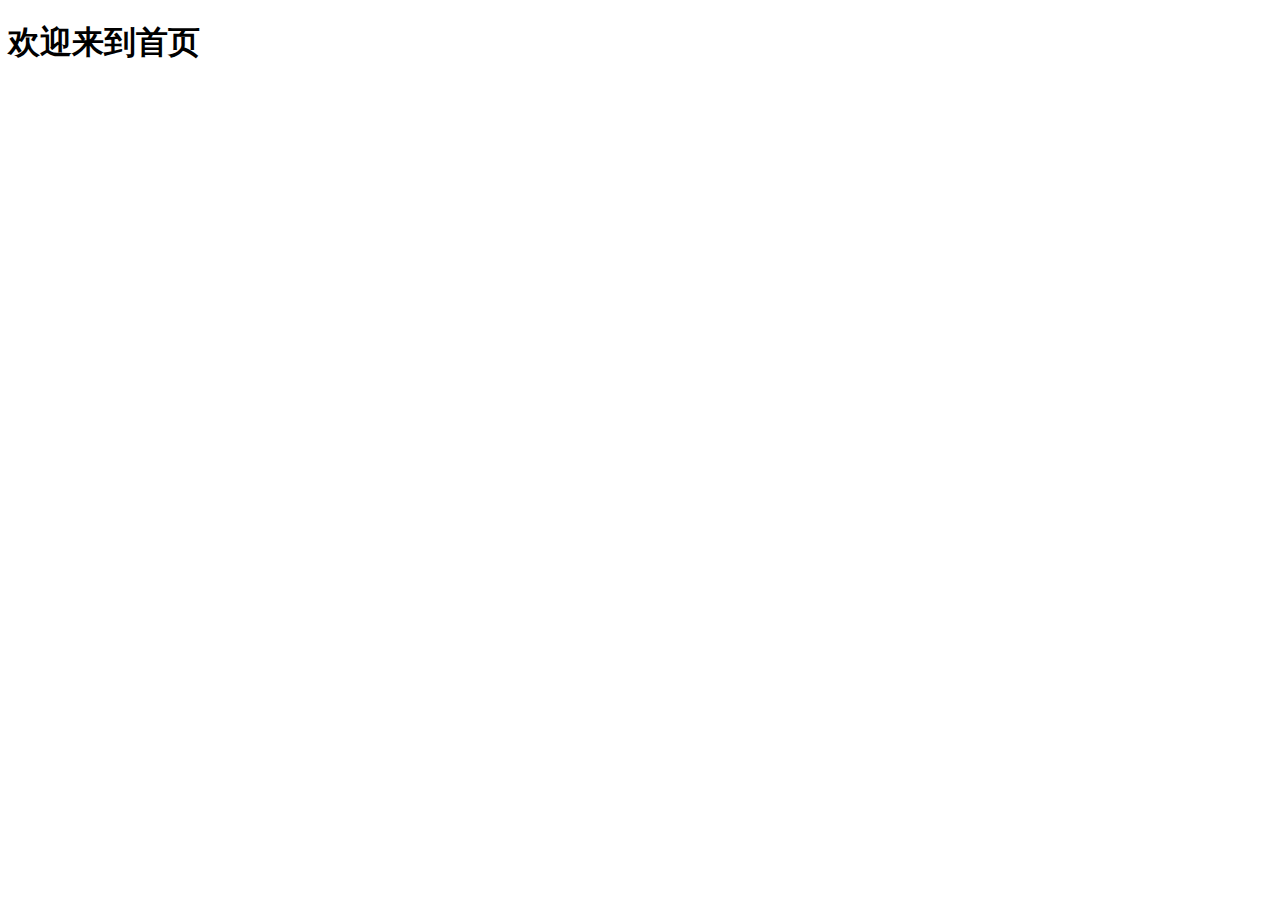
<file: public/back/index.html>
<!DOCTYPE html>
<html lang="en">

<head>
    <meta charset="UTF-8">
    <meta name="viewport" content="width=device-width, initial-scale=1.0">
    <meta http-equiv="X-UA-Compatible" content="ie=edge">
    <title>Document</title>
</head>

<body>
    <h1>欢迎来到首页</h1>
</body>

</html>
</file>
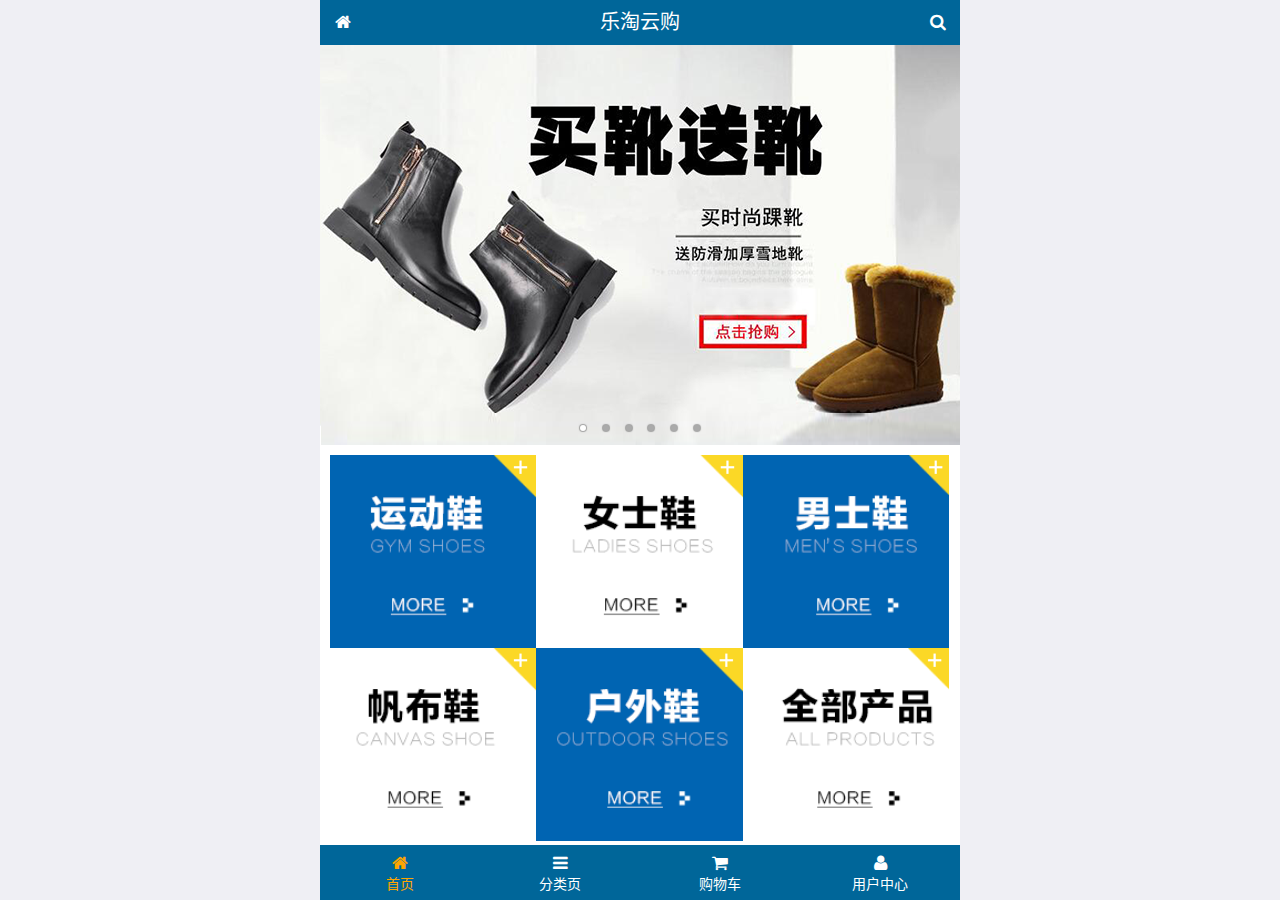
<file: public/mobile/index.html>
<!DOCTYPE html>
<html lang="zh-CN">
<head>
  <meta charset="UTF-8">
  <title>乐淘商城</title>
  <meta name="viewport" content="width=device-width, user-scalable=no, initial-scale=1.0, maximum-scale=1.0, minimum-scale=1.0">
  <!-- 引入字体图标库的css -->
  <link rel="stylesheet" href="./lib/fa/css/font-awesome.min.css">
  <link rel="stylesheet" href="./lib/mui/css/mui.css">
  <link rel="stylesheet" href="./css/common.css">
  <link rel="stylesheet" href="./css/index.css">
  <link rel="icon" href="favicon.ico">
</head>
<body>
<!--<span class="fa fa-pause"></span>-->
<!--<span class="mui-icon mui-icon-camera"></span>-->

<!-- 全屏容器 -->
<div class="lt_container">

  <!-- 乐淘头部 -->
  <div class="lt_header">
    <a href="index.html" class="icon_left"><i class="fa fa-home"></i></a>
    <h3>乐淘云购</h3>
    <a href="search.html" class="icon_right"><i class="fa fa-search"></i></a>
  </div>

  <!-- 乐淘主体 -->
  <div class="lt_main">
    <div class="mui-scroll-wrapper">
      <div class="mui-scroll">
        <!--这里放置真实显示的DOM内容-->

        <!-- 轮播图 -->
        <div class="mui-slider">

          <!-- 图片区域 -->
          <div class="mui-slider-group mui-slider-loop">
            <!-- 添加假图 -->
            <div class="mui-slider-item mui-slider-item-duplicate">
              <a href="#"><img src="./images/banner6.png" /></a>
            </div>

            <div class="mui-slider-item"><a href="#"><img src="./images/banner1.png" /></a></div>
            <div class="mui-slider-item"><a href="#"><img src="./images/banner2.png" /></a></div>
            <div class="mui-slider-item"><a href="#"><img src="./images/banner3.png" /></a></div>
            <div class="mui-slider-item"><a href="#"><img src="./images/banner4.png" /></a></div>
            <div class="mui-slider-item"><a href="#"><img src="./images/banner5.png" /></a></div>
            <div class="mui-slider-item"><a href="#"><img src="./images/banner6.png" /></a></div>

            <!-- 添加假图 -->
            <div class="mui-slider-item mui-slider-item-duplicate">
              <a href="#"><img src="./images/banner1.png" /></a>
            </div>
          </div>

          <!-- 小圆点结构 -->
          <div class="mui-slider-indicator">
            <div class="mui-indicator mui-active"></div>
            <div class="mui-indicator"></div>
            <div class="mui-indicator"></div>
            <div class="mui-indicator"></div>
            <div class="mui-indicator"></div>
            <div class="mui-indicator"></div>
          </div>

        </div>

        <!-- 导航区域 -->
        <div class="lt_nav">
          <ul class="mui-clearfix">
            <li><a href="#"><img src="./images/nav1.png" alt=""></a></li>
            <li><a href="#"><img src="./images/nav2.png" alt=""></a></li>
            <li><a href="#"><img src="./images/nav3.png" alt=""></a></li>
            <li><a href="#"><img src="./images/nav4.png" alt=""></a></li>
            <li><a href="#"><img src="./images/nav5.png" alt=""></a></li>
            <li><a href="#"><img src="./images/nav6.png" alt=""></a></li>
          </ul>
        </div>

        <!-- 产品区域 -->
        <div class="lt_product">
          <ul>
            <li class="lt_product_item">
              <a href="#">
                <img src="./images/product.jpg" alt="">
                <p class="info mui-ellipsis-2">adidas阿迪达斯 男式 场下休闲篮球鞋S83700场下休闲篮球鞋S83700 </p>
                <p>
                  <span class="price">¥560</span>
                  <span class="oldPrice">¥580</span>
                </p>
                <button class="mui-btn mui-btn-primary">立即购买</button>
              </a>
            </li>
            <li class="lt_product_item">
              <a href="#">
                <img src="./images/product.jpg" alt="">
                <p class="info mui-ellipsis-2">adidas阿迪达斯 男式 场下休闲篮球鞋S83700场下休闲篮球鞋S83700 </p>
                <p>
                  <span class="price">¥560</span>
                  <span class="oldPrice">¥580</span>
                </p>
                <button class="mui-btn mui-btn-primary">立即购买</button>
              </a>
            </li>
            <li class="lt_product_item">
              <a href="#">
                <img src="./images/product.jpg" alt="">
                <p class="info mui-ellipsis-2">adidas阿迪达斯 男式 场下休闲篮球鞋S83700场下休闲篮球鞋S83700 </p>
                <p>
                  <span class="price">¥560</span>
                  <span class="oldPrice">¥580</span>
                </p>
                <button class="mui-btn mui-btn-primary">立即购买</button>
              </a>
            </li>
            <li class="lt_product_item">
              <a href="#">
                <img src="./images/product.jpg" alt="">
                <p class="info mui-ellipsis-2">adidas阿迪达斯 男式 场下休闲篮球鞋S83700场下休闲篮球鞋S83700 </p>
                <p>
                  <span class="price">¥560</span>
                  <span class="oldPrice">¥580</span>
                </p>
                <button class="mui-btn mui-btn-primary">立即购买</button>
              </a>
            </li>
            <li class="lt_product_item">
              <a href="#">
                <img src="./images/product.jpg" alt="">
                <p class="info mui-ellipsis-2">adidas阿迪达斯 男式 场下休闲篮球鞋S83700场下休闲篮球鞋S83700 </p>
                <p>
                  <span class="price">¥560</span>
                  <span class="oldPrice">¥580</span>
                </p>
                <button class="mui-btn mui-btn-primary">立即购买</button>
              </a>
            </li>
            <li class="lt_product_item">
              <a href="#">
                <img src="./images/product.jpg" alt="">
                <p class="info mui-ellipsis-2">adidas阿迪达斯 男式 场下休闲篮球鞋S83700场下休闲篮球鞋S83700 </p>
                <p>
                  <span class="price">¥560</span>
                  <span class="oldPrice">¥580</span>
                </p>
                <button class="mui-btn mui-btn-primary">立即购买</button>
              </a>
            </li>
            <li class="lt_product_item">
              <a href="#">
                <img src="./images/product.jpg" alt="">
                <p class="info mui-ellipsis-2">adidas阿迪达斯 男式 场下休闲篮球鞋S83700场下休闲篮球鞋S83700 </p>
                <p>
                  <span class="price">¥560</span>
                  <span class="oldPrice">¥580</span>
                </p>
                <button class="mui-btn mui-btn-primary">立即购买</button>
              </a>
            </li>
            <li class="lt_product_item">
              <a href="#">
                <img src="./images/product.jpg" alt="">
                <p class="info mui-ellipsis-2">adidas阿迪达斯 男式 场下休闲篮球鞋S83700场下休闲篮球鞋S83700 </p>
                <p>
                  <span class="price">¥560</span>
                  <span class="oldPrice">¥580</span>
                </p>
                <button class="mui-btn mui-btn-primary">立即购买</button>
              </a>
            </li>
          </ul>
        </div>

      </div>
    </div>
  </div>

  <!-- 乐淘底部 -->
  <div class="lt_footer">
    <ul>
      <li><a href="index.html" class="current"><i class="fa fa-home"></i><p>首页</p></a></li>
      <li><a href="category.html"><i class="fa fa-bars"></i><p>分类页</p></a></li>
      <li><a href="cart.html"><i class="fa fa-shopping-cart"></i><p>购物车</p></a></li>
      <li><a href="user.html"><i class="fa fa-user"></i><p>用户中心</p></a></li>
    </ul>
  </div>
</div>


<script src="./lib/zepto/zepto.min.js"></script>
<script src="./lib/mui/js/mui.js"></script>
<script src="./js/common.js"></script>
</body>
</html>
</file>
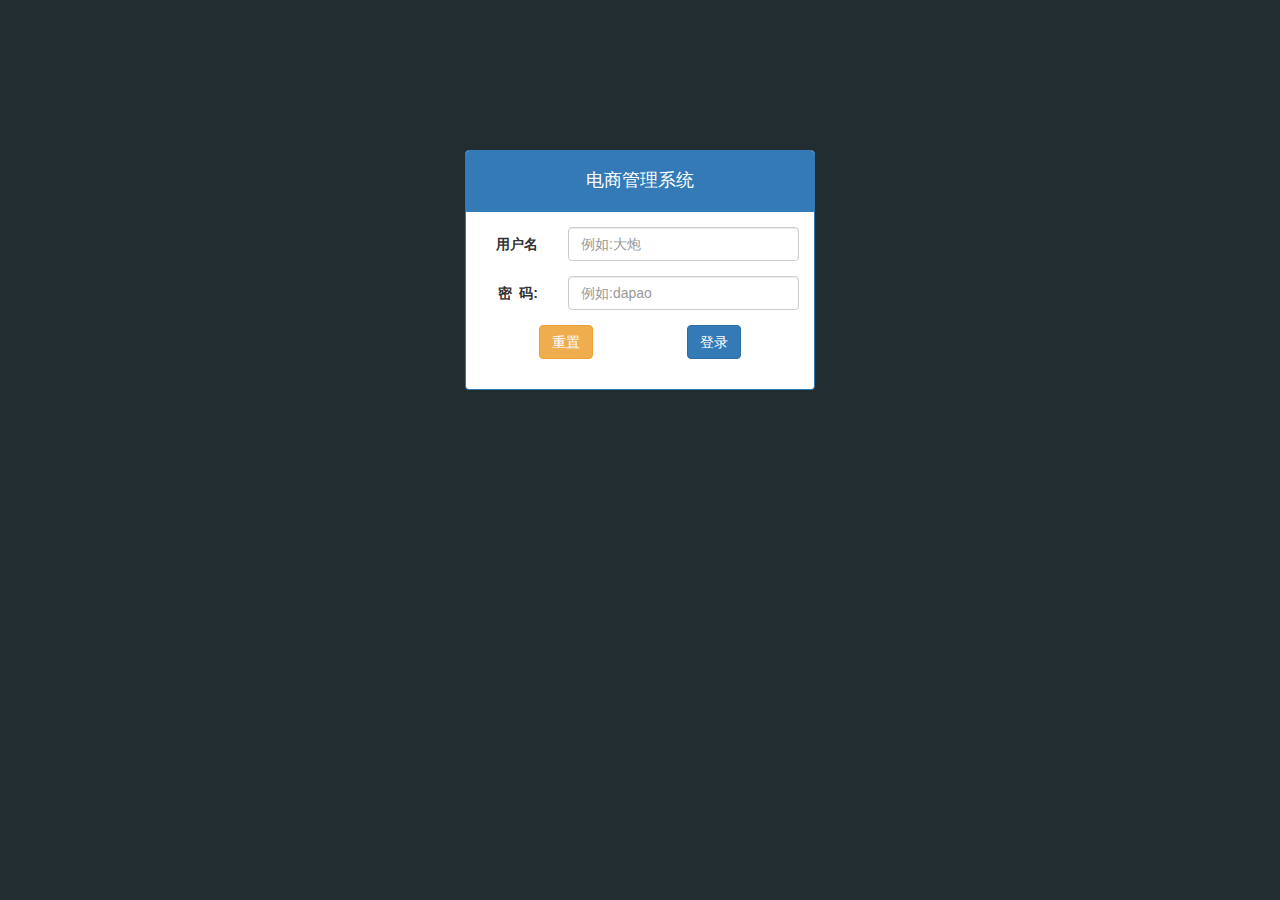
<file: public/back/login.html>
<!DOCTYPE html>
<html lang="en">

<head>
    <meta charset="UTF-8">
    <meta name="viewport" content="width=device-width, initial-scale=1.0">
    <meta http-equiv="X-UA-Compatible" content="ie=edge">
    <title>登录页</title>
    <link rel="stylesheet" href="./lib/bootstrap/css/bootstrap.min.css">
    <link rel="stylesheet" href="./lib/bootstrap-validator/css/bootstrapValidator.min.css">
    <link rel="stylesheet" href="./lib/nprogress/nprogress.css">
    <link rel="stylesheet" href="./css/common.css">
</head>

<body class="body-bg">
    <!-- 登录框-->
    <div class="container">
        <div class="col-lg-4 col-lg-offset-4">
            <div class="panel panel-primary mt-150">
                <!--面板-->
                <div class="panel-heading text-center">
                    <h4>电商管理系统</h4>

                </div>
                <div class="panel-body">
                    <form class="form-horizontal" id="form">
                        <div class="form-group">
                            <label for="username" class="col-sm-3 control-label">用户名</label>
                            <div class="col-sm-9">
                                <input type="text" class="form-control" id="username" name="username" placeholder="例如:大炮">
                            </div>
                        </div>
                        <div class="form-group">
                            <label for="password" class="col-sm-3 control-label">密&nbsp;&nbsp;码:</label>
                            <div class="col-sm-9">
                                <input type="password" class="form-control" id="password" placeholder="例如:dapao" name="password">
                            </div>
                        </div>
                        <div class="form-group">
                            <div class="col-sm-offset-2 col-sm-8">
                                <button type="reset" class="btn btn-warning pull-left btn-reset">重置</button>
                                <button type="submit" class="btn btn-primary pull-right">登录</button>
                            </div>
                        </div>
                    </form>
                </div>
            </div>
        </div>
    </div>
    <script src="./lib/jquery/jquery.min.js"></script>
    <script src="./lib/bootstrap/js/bootstrap.min.js"></script>
    <script src="./lib/bootstrap-validator/js/bootstrapValidator.min.js"></script>
    <script src="./lib/nprogress/nprogress.js"></script>
    <script src="./js/common.js"></script>
    <script src="./js/login.js"></script>
</body>

</html>
</file>
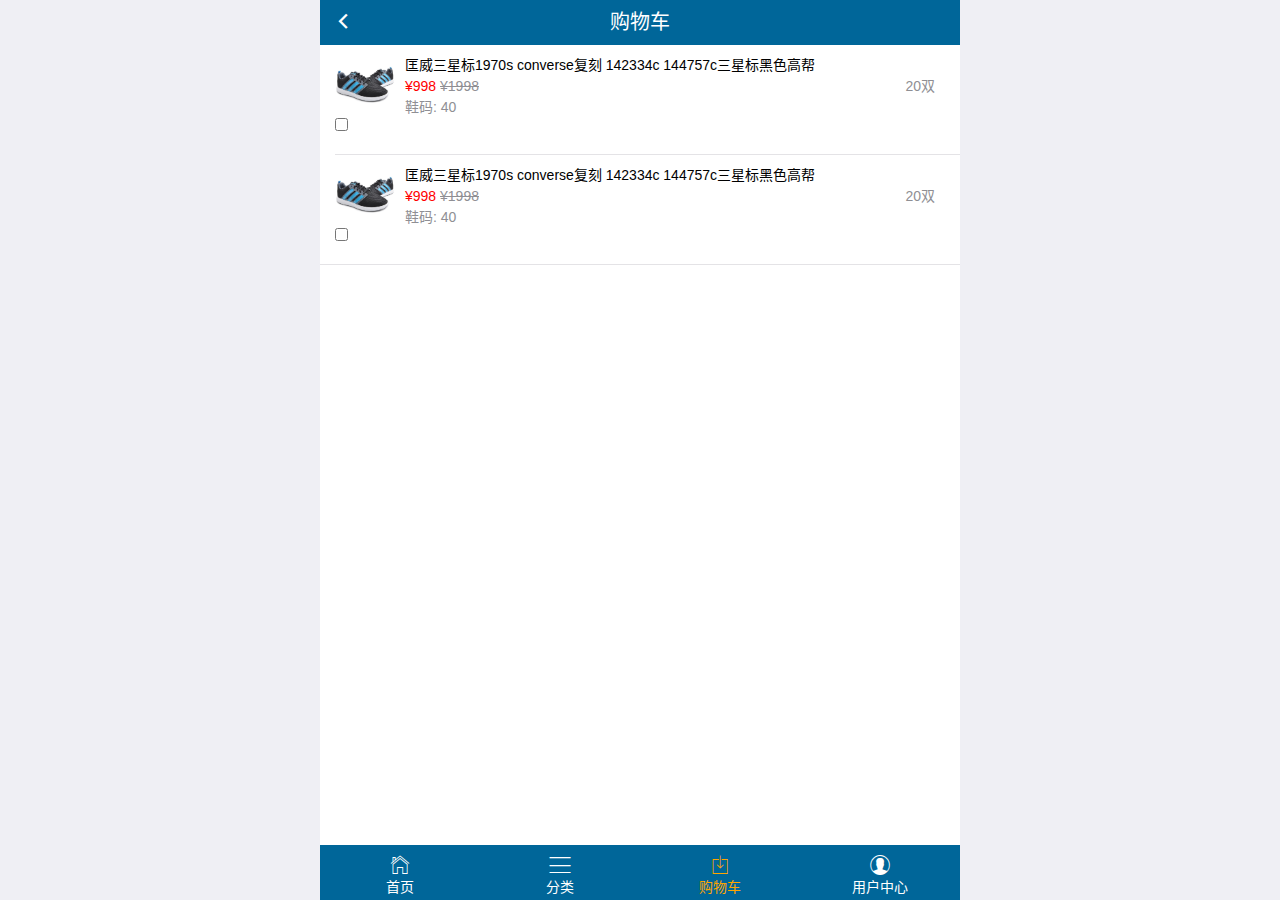
<file: public/front/cart.html>
<!DOCTYPE html>
<html lang="zh-CN">

<head>
    <meta charset="UTF-8">
    <title>乐淘商城</title>
    <meta name="viewport" content="width=device-width, user-scalable=no, initial-scale=1.0, maximum-scale=1.0, minimum-scale=1.0">
    <!-- 引入字体图标库的css -->
    <link rel="stylesheet" href="./lib/fa/css/font-awesome.min.css">
    <link rel="stylesheet" href="./lib/mui/css/mui.css">
    <link rel="stylesheet" href="./css/cart.css">
</head>

<body>


    <!-- 全屏容器 -->
    <div class="lt_container">

        <!-- 乐淘头部 -->
        <div class="lt_header">
            <a href="javascript:history.go(-1);" class="icon_left"><i class="mui-icon mui-icon-back"></i></a>
            <h3>购物车</h3>
        </div>

        <!-- 乐淘主体 -->
        <div class="lt_main">
            <div class="mui-scroll-wrapper">
                <div class="mui-scroll">

                    <ul class="mui-table-view">
                        <li class="mui-table-view-cell cart_item">
                            <div class="mui-slider-right mui-disabled">
                                <a class="mui-btn mui-btn-primary mui-icon mui-icon-compose btn_edit"></a>
                                <a class="mui-btn mui-btn-danger mui-icon mui-icon-trash btn_delete"></a>
                            </div>
                            <div class="mui-slider-handle">
                                <div class="mui-table-cell">

                                    <!-- 左侧图片 -->
                                    <div class="cart_img">
                                        <img src="./images/product.jpg" alt="">
                                        <input type="checkbox" class="ck">
                                    </div>

                                    <!-- 右侧商品详情 -->
                                    <div class="cart_info">
                                        <p class="pro_name mui-ellipsis-2">
                                            匡威三星标1970s converse复刻 142334c 144757c三星标黑色高帮
                                        </p>
                                        <p>
                                            <span class="price">¥998</span>
                                            <span class="oldPrice">¥1998</span>
                                            <span class="mui-pull-right">20双</span>
                                        </p>
                                        <p>
                                            鞋码: 40
                                        </p>
                                    </div>

                                </div>
                            </div>
                        </li>

                        <li class="mui-table-view-cell cart_item">
                            <div class="mui-slider-right mui-disabled">
                                <a class="mui-btn mui-btn-primary mui-icon mui-icon-compose btn_edit"></a>
                                <a class="mui-btn mui-btn-danger mui-icon mui-icon-trash btn_delete"></a>
                            </div>
                            <div class="mui-slider-handle">
                                <div class="mui-table-cell">

                                    <!-- 左侧图片 -->
                                    <div class="cart_img">
                                        <img src="./images/product.jpg" alt="">
                                        <input type="checkbox" class="ck">
                                    </div>

                                    <!-- 右侧商品详情 -->
                                    <div class="cart_info">
                                        <p class="pro_name mui-ellipsis-2">
                                            匡威三星标1970s converse复刻 142334c 144757c三星标黑色高帮
                                        </p>
                                        <p>
                                            <span class="price">¥998</span>
                                            <span class="oldPrice">¥1998</span>
                                            <span class="mui-pull-right">20双</span>
                                        </p>
                                        <p>
                                            鞋码: 40
                                        </p>
                                    </div>

                                </div>
                            </div>
                        </li>
                    </ul>

                </div>
            </div>
        </div>


        <!-- 乐淘底部 -->
        <div class="lt_footer">
            <ul>
                <li>
                    <a href="index.html">
                        <span class="mui-icon mui-icon-home"></span>
                        <span>首页</span>
                    </a>
                </li>
                <li>
                    <a href="category.html">
                        <span class="mui-icon mui-icon-bars"></span>
                        <span>分类</span>
                    </a>
                </li>
                <li>
                    <a href="cart.html" class="current">
                        <span class="mui-icon mui-icon-download"></span>
                        <span>购物车</span>
                    </a>
                </li>
                <li>
                    <a href="user.html">
                        <span class="mui-icon mui-icon-contact"></span>
                        <span>用户中心</span>
                    </a>
                </li>
            </ul>
        </div>
    </div>




    <script src="./lib/zepto/zepto.min.js"></script>
    <script src="./lib/mui/js/mui.js"></script>
    <script src="./lib/artTemplate/template-web.js"></script>
    <script src="./js/common.js"></script>
</body>

</html>
</file>
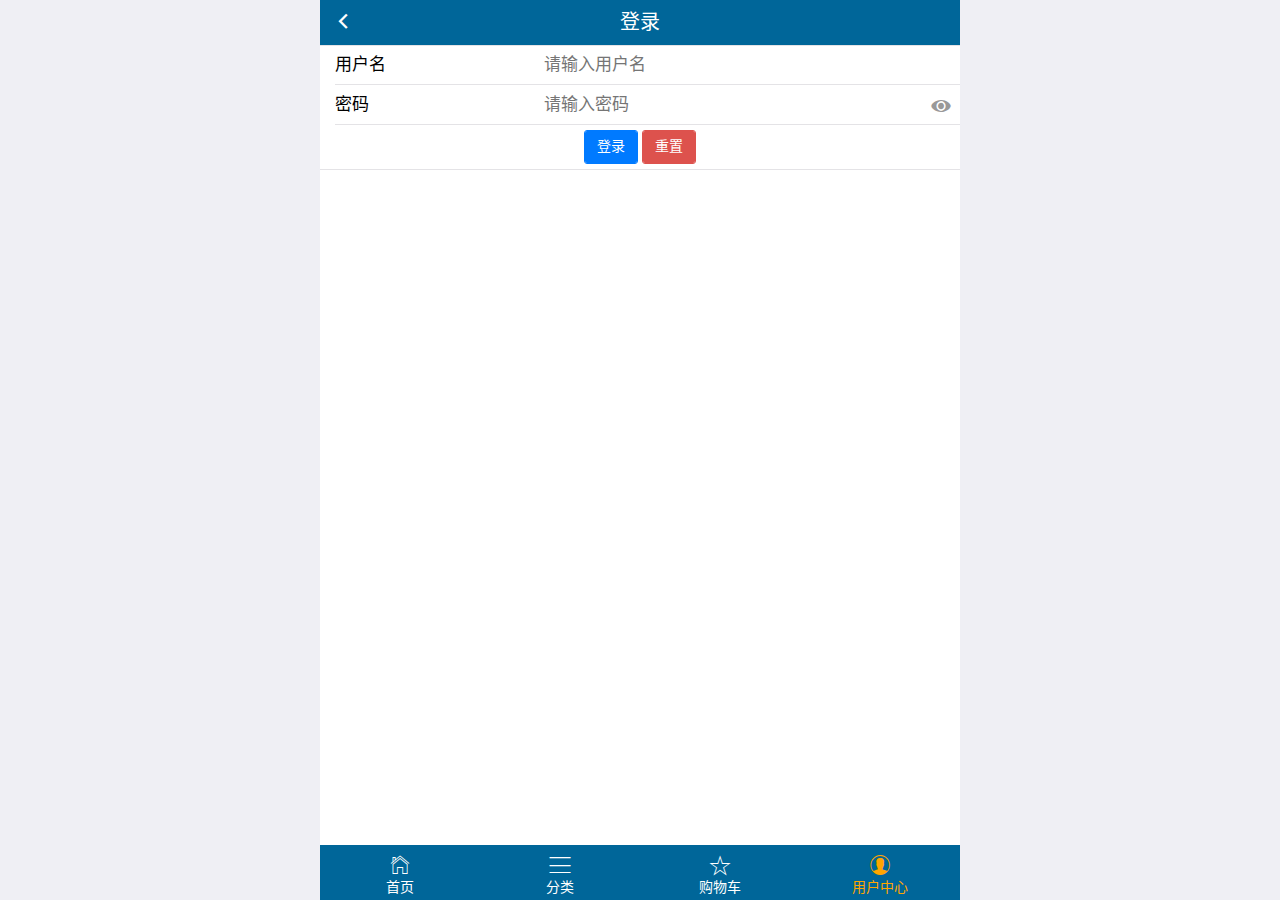
<file: public/front/login.html>
<!DOCTYPE html>
<html lang="zh-CN">

<head>
    <meta charset="UTF-8">
    <title>乐淘商城</title>
    <meta name="viewport" content="width=device-width, user-scalable=no, initial-scale=1.0, maximum-scale=1.0, minimum-scale=1.0">
    <!-- 引入字体图标库的css -->
    <link rel="stylesheet" href="./lib/fa/css/font-awesome.min.css">
    <link rel="stylesheet" href="./lib/mui/css/mui.css">
    <link rel="stylesheet" href="./css/login.css">
</head>

<body>

    <!-- 全屏容器 -->
    <div class="lt_container">

        <!-- 乐淘头部 -->
        <div class="lt_header">
            <a href="javascript:history.go(-1);" class="icon_left"><i class="mui-icon mui-icon-back"></i></a>
            <h3>登录</h3>
        </div>

        <!-- 乐淘主体 -->
        <div class="lt_main">
            <div class="mui-scroll-wrapper">
                <div class="mui-scroll">

                    <!--这里放置真实显示的DOM内容-->
                    <form class="mui-input-group">
                        <div class="mui-input-row">
                            <label>用户名</label>
                            <input type="text" id="username" class="mui-input-clear" placeholder="请输入用户名">
                        </div>
                        <div class="mui-input-row">
                            <label>密码</label>
                            <input type="password" id="password" class="mui-input-password" placeholder="请输入密码">
                        </div>
                        <div class="mui-button-row">
                            <button type="button" class="mui-btn mui-btn-primary" id="loginBtn">登录</button>
                            <button type="reset" class="mui-btn mui-btn-danger">重置</button>
                        </div>
                    </form>

                </div>
            </div>
        </div>

        <!-- 乐淘底部 -->
        <div class="lt_footer">
            <!-- 乐淘底部 -->
            <div class="lt_footer">
                <ul>
                    <li>
                        <a href="index.html">
                            <span class="mui-icon mui-icon-home"></span>
                            <span>首页</span>
                        </a>
                    </li>
                    <li>
                        <a href="category.html">
                            <span class="mui-icon mui-icon-bars"></span>
                            <span>分类</span>
                        </a>
                    </li>
                    <li>
                        <a href="cart.html">
                            <span class="mui-icon mui-icon-star"></span>
                            <span>购物车</span>
                        </a>
                    </li>
                    <li>
                        <a href="user.html" class="current">
                            <span class="mui-icon mui-icon-contact"></span>
                            <span>用户中心</span>
                        </a>
                    </li>
                </ul>
            </div>
        </div>
    </div>



    <script src="./lib/zepto/zepto.min.js"></script>
    <script src="./lib/mui/js/mui.js"></script>
    <script src="./lib/artTemplate/template-web.js"></script>
    <script src="./js/common.js"></script>
    <script src="./js/login.js"></script>

</body>

</html>
</file>
<file: public/mobile/css/common.css>
html, body {
  width: 100%;
  height: 100%;
}

ul {
  list-style: none;
  margin: 0;
  padding: 0;
}
img {
  display: block;
  width: 100%;
}

/* 全屏容器 */
.lt_container {
  width: 100%;
  height: 100%;
  background-color: #fff;
  min-width: 320px;
  max-width: 640px;
  margin: 0 auto;
  position: relative;
  padding-top: 45px;
  padding-bottom: 55px;
}

.lt_header {
  position: absolute;
  left: 0;
  top: 0;
  width: 100%;
  height: 45px;
  background-color: #006699;
  padding-left: 45px;
  padding-right: 45px;
}

.lt_header .icon_left,
.lt_header .icon_right {
  width: 45px;
  height: 45px;
  line-height: 45px;
  text-align: center;
  position: absolute;
  top: 0;
  color: #fff;
}
.lt_header .icon_left {
  left: 0;
}
.lt_header .icon_right {
  right: 0;
}

.lt_header h3 {
  height: 45px;
  line-height: 45px;
  color: #fff;
  font-size: 20px;
  text-align: center;
  margin: 0;
  font-weight: normal;
}



.lt_footer {
  position: absolute;
  left: 0;
  bottom: 0;
  width: 100%;
  height: 55px;
  background-color: #006699;
  overflow: hidden;
}
.lt_footer li {
  float: left;
  width: 25%;
  text-align: center;
}
.lt_footer li a {
  width: 100%;
  height: 100%;
  display: block;
  color: #fff;
  padding-top: 8px;
}
.lt_footer li p {
  color: #fff;
  margin: 0;
}

.lt_footer li a.current {
  color: orange;
}
.lt_footer li a.current p{
  color: orange;
}



.lt_main {
  width: 100%;
  height: 100%;
  position: relative;
}



/* 公共的搜索框样式 */
.lt_search {
  padding: 10px;
  position: relative;
}
.lt_search .search_input {
  height: 34px;
  font-size: 12px;
  margin: 0;
  border-radius: 5px;
  border: 1px solid #007AFF;
}
.lt_search .search_btn {
  position: absolute;
  right: 10px;
  top: 10px;
  border-radius: 0 5px 5px 0;
}



/* 公共的商品样式 */
.lt_product {
  padding: 10px;
}
.lt_product_item {
  border: 1px solid #ccc;
  padding: 10px;
  float: left;
  width: 48%;
  margin-bottom: 10px;
  text-align: center;
}
.lt_product_item a {
  display: block;
  width: 100%;
  height: 100%;
}
.lt_product_item:nth-child(2n+1) {
  margin-right: 4%;
}
.lt_product_item .info {
  text-align: left;
  height: 40px;
}
.lt_product_item .price {
  color: red;
}
.lt_product_item .oldPrice {
  text-decoration: line-through;
}

.lt_product_item img {
  width: 130px;
  height: 130px;
  margin: 0 auto;
}



/* 公共的尺码样式 */
.lt_size span {
  width: 25px;
  height: 25px;
  text-align: center;
  line-height: 25px;
  display: inline-block;
  border: 1px solid #ccc;
  font-size: 12px;
  margin: 3px 0;
}
.lt_size span.current {
  background-color: orange;
  color: #fff;
}
</file>
<file: public/mobile/css/index.css>
.lt_nav {
  padding: 10px;
}
.lt_nav li {
  float: left;
  width: 33.3%;
}
.lt_nav li a {
  display: block;
}
</file>
<file: public/back/lib/nprogress/nprogress.css>
/* Make clicks pass-through */
#nprogress {
  pointer-events: none;
}

#nprogress .bar {
  background: greenyellow;

  position: fixed;
  z-index: 10000;
  top: 0;
  left: 0;

  width: 100%;
  height: 2px;
}

/* Fancy blur effect */
#nprogress .peg {
  display: block;
  position: absolute;
  right: 0px;
  width: 100px;
  height: 100%;
  box-shadow: 0 0 10px #29d, 0 0 5px #29d;
  opacity: 1.0;

  -webkit-transform: rotate(3deg) translate(0px, -4px);
      -ms-transform: rotate(3deg) translate(0px, -4px);
          transform: rotate(3deg) translate(0px, -4px);
}

/* Remove these to get rid of the spinner */
#nprogress .spinner {
  display: block;
  position: fixed;
  z-index: 1031;
  top: 15px;
  right: 15px;
}

#nprogress .spinner-icon {
  width: 18px;
  height: 18px;
  box-sizing: border-box;

  border: solid 2px transparent;
  border-top-color: #29d;
  border-left-color: #29d;
  border-radius: 50%;

  -webkit-animation: nprogress-spinner 400ms linear infinite;
          animation: nprogress-spinner 400ms linear infinite;
}

.nprogress-custom-parent {
  overflow: hidden;
  position: relative;
}

.nprogress-custom-parent #nprogress .spinner,
.nprogress-custom-parent #nprogress .bar {
  position: absolute;
}

@-webkit-keyframes nprogress-spinner {
  0%   { -webkit-transform: rotate(0deg); }
  100% { -webkit-transform: rotate(360deg); }
}
@keyframes nprogress-spinner {
  0%   { transform: rotate(0deg); }
  100% { transform: rotate(360deg); }
}
</file>
<file: public/back/css/common.css>
* {
  margin: 0;
  padding: 0;
}
a,
a:link,
a:visited,
a:hover,
a:active {
  text-decoration: none;
}
.body-bg {
  background-color: #222D32;
}
.red {
  color: red;
}
.mt-150 {
  margin-top: 150px;
}
.lt-aside {
  position: fixed;
  left: 0;
  top: 0;
  z-index: 999;
  width: 180px;
  height: 100%;
  transition: left 0.5s;
}
.lt-aside h4 {
  background-color: #367FA9;
  height: 50px;
  line-height: 50px;
  margin: 0;
  color: #fff;
  font-size: 24px;
}
.lt-aside .info {
  text-align: center;
}
.lt-aside .info img {
  border-radius: 50%;
  width: 100px;
  margin: 20px 0;
}
.lt-aside .info p {
  font-size: 18px;
  color: #fff;
}
.lt-aside > ul {
  margin-top: 40px;
}
.lt-aside > ul li a {
  display: block;
  color: #fff;
  padding-left: 45px;
  line-height: 45px;
  font-size: 16px;
}
.lt-aside > ul .second {
  display: none;
}
.lt-aside > ul .second a {
  padding-left: 60px;
}
.lt-aside > ul .current a {
  background-color: #1D1F21;
  border-left: 3px solid #069;
}
.lt-main {
  padding-left: 180px;
  transition: padding 0.5s;
}
.lt-main .topbar {
  position: fixed;
  left: 0;
  top: 0;
  width: 100%;
  height: 50px;
  background-color: #3C8DBC;
  padding-left: 180px;
  transition: padding 0.5s;
  z-index: 888;
}
.lt-main .topbar a {
  padding: 0 10px;
  line-height: 50px;
  font-size: 26px;
  color: #fff;
}
.lt-main .content {
  padding: 60px 10px 10px;
}
body.hidemenu .lt-aside {
  left: -180px;
}
body.hidemenu .lt-main {
  padding-left: 0;
}
body.hidemenu .lt-main .topbar {
  padding-left: 0;
}
</file>
<file: public/front/css/cart.css>
.cart_item {
  height: 110px;
  padding: 10px 15px;
}

.cart_img {
  width: 60px;
  height: 90px;
  float: left;
}
.cart_info {
  overflow: hidden;
  height: 90px;
  padding: 0 10px;
}
.mui-table-cell {
  display: block;
}
.cart_info .pro_name {
  color: #000;
}
.cart_info .price {
  color: red;
}
.cart_info .oldPrice {
  text-decoration: line-through;
}

.lt_size {
  text-align: left;
}
.lt_num {
  text-align: left;
}

.lt_footer ul li {
  float: left;
  width: 25%;
  text-align: center;
}
.lt_footer ul li a {
  color: #fff;
}
.lt_footer ul li a span {
  display: block;
}
.lt_footer ul li a span:nth-child(2) {
  font-size: 14px;
}
.lt_footer ul .current a {
  color: orange;
}







/*---------- common.css中的复用部分 ---------- */
html, body {
  width: 100%;
  height: 100%;
}

ul {
  list-style: none;
  margin: 0;
  padding: 0;
}
img {
  display: block;
  width: 100%;
}

/* 全屏容器 */
.lt_container {
  width: 100%;
  height: 100%;
  background-color: #fff;
  min-width: 320px;
  max-width: 640px;
  margin: 0 auto;
  position: relative;
  padding-top: 45px;
  padding-bottom: 55px;
}

.lt_header {
  position: absolute;
  left: 0;
  top: 0;
  width: 100%;
  height: 45px;
  background-color: #006699;
  padding-left: 45px;
  padding-right: 45px;
}
.lt_header .icon_left,
.lt_header .icon_right {
  width: 45px;
  height: 45px;
  line-height: 45px;
  text-align: center;
  position: absolute;
  top: 0;
  color: #fff;
}
.lt_header .icon_left {
  left: 0;
}
.lt_header .icon_right {
  right: 0;
}
.lt_header h3 {
  height: 45px;
  line-height: 45px;
  color: #fff;
  font-size: 20px;
  text-align: center;
  margin: 0;
  font-weight: normal;
}


.lt_footer {
  position: absolute;
  left: 0;
  bottom: 0;
  width: 100%;
  height: 55px;
  background-color: #006699;
  overflow: hidden;
}
.lt_footer li {
  float: left;
  width: 25%;
  text-align: center;
}
.lt_footer li a {
  width: 100%;
  height: 100%;
  display: block;
  color: #fff;
  padding-top: 8px;
}
.lt_footer li p {
  color: #fff;
  margin: 0;
}
.lt_footer li a.current {
  color: orange;
}
.lt_footer li a.current p{
  color: orange;
}

.lt_main {
  width: 100%;
  height: 100%;
  position: relative;
}
</file>
<file: public/front/css/login.css>
/*---------- common.css中的复用部分 ---------- */
html, body {
  width: 100%;
  height: 100%;
}

ul {
  list-style: none;
  margin: 0;
  padding: 0;
}
img {
  display: block;
  width: 100%;
}

/* 全屏容器 */
.lt_container {
  width: 100%;
  height: 100%;
  background-color: #fff;
  min-width: 320px;
  max-width: 640px;
  margin: 0 auto;
  position: relative;
  padding-top: 45px;
  padding-bottom: 55px;
}

.lt_header {
  position: absolute;
  left: 0;
  top: 0;
  width: 100%;
  height: 45px;
  background-color: #006699;
  padding-left: 45px;
  padding-right: 45px;
}
.lt_header .icon_left,
.lt_header .icon_right {
  width: 45px;
  height: 45px;
  line-height: 45px;
  text-align: center;
  position: absolute;
  top: 0;
  color: #fff;
}
.lt_header .icon_left {
  left: 0;
}
.lt_header .icon_right {
  right: 0;
}
.lt_header h3 {
  height: 45px;
  line-height: 45px;
  color: #fff;
  font-size: 20px;
  text-align: center;
  margin: 0;
  font-weight: normal;
}


.lt_footer {
  position: absolute;
  left: 0;
  bottom: 0;
  width: 100%;
  height: 55px;
  background-color: #006699;
  overflow: hidden;
}
.lt_footer li {
  float: left;
  width: 25%;
  text-align: center;
}
.lt_footer li a {
  width: 100%;
  height: 100%;
  display: block;
  color: #fff;
  padding-top: 8px;
}
.lt_footer li p {
  color: #fff;
  margin: 0;
}
.lt_footer li a.current {
  color: orange;
}
.lt_footer li a.current p{
  color: orange;
}

.lt_main {
  width: 100%;
  height: 100%;
  position: relative;
}


.lt_footer ul li {
  float: left;
  width: 25%;
  text-align: center;
}
.lt_footer ul li a {
  color: #fff;
}
.lt_footer ul li a span {
  display: block;
}
.lt_footer ul li a span:nth-child(2) {
  font-size: 14px;
}
.lt_footer ul .current a {
  color: orange;
}
</file>
<file: public/back/lib/bootstrap-validator/css/bootstrapValidator.min.css>
/*!
 * BootstrapValidator (http://bootstrapvalidator.com)
 * The best jQuery plugin to validate form fields. Designed to use with Bootstrap 3
 *
 * @version     v0.5.1, built on 2014-08-22 4:55:09 PM
 * @author      https://twitter.com/nghuuphuoc
 * @copyright   (c) 2013 - 2014 Nguyen Huu Phuoc
 * @license     MIT
 */

.bv-form .help-block{margin-bottom:0}.bv-form .tooltip-inner{text-align:left}.nav-tabs li.bv-tab-success>a{color:#3c763d}.nav-tabs li.bv-tab-error>a{color:#a94442}
</file>
